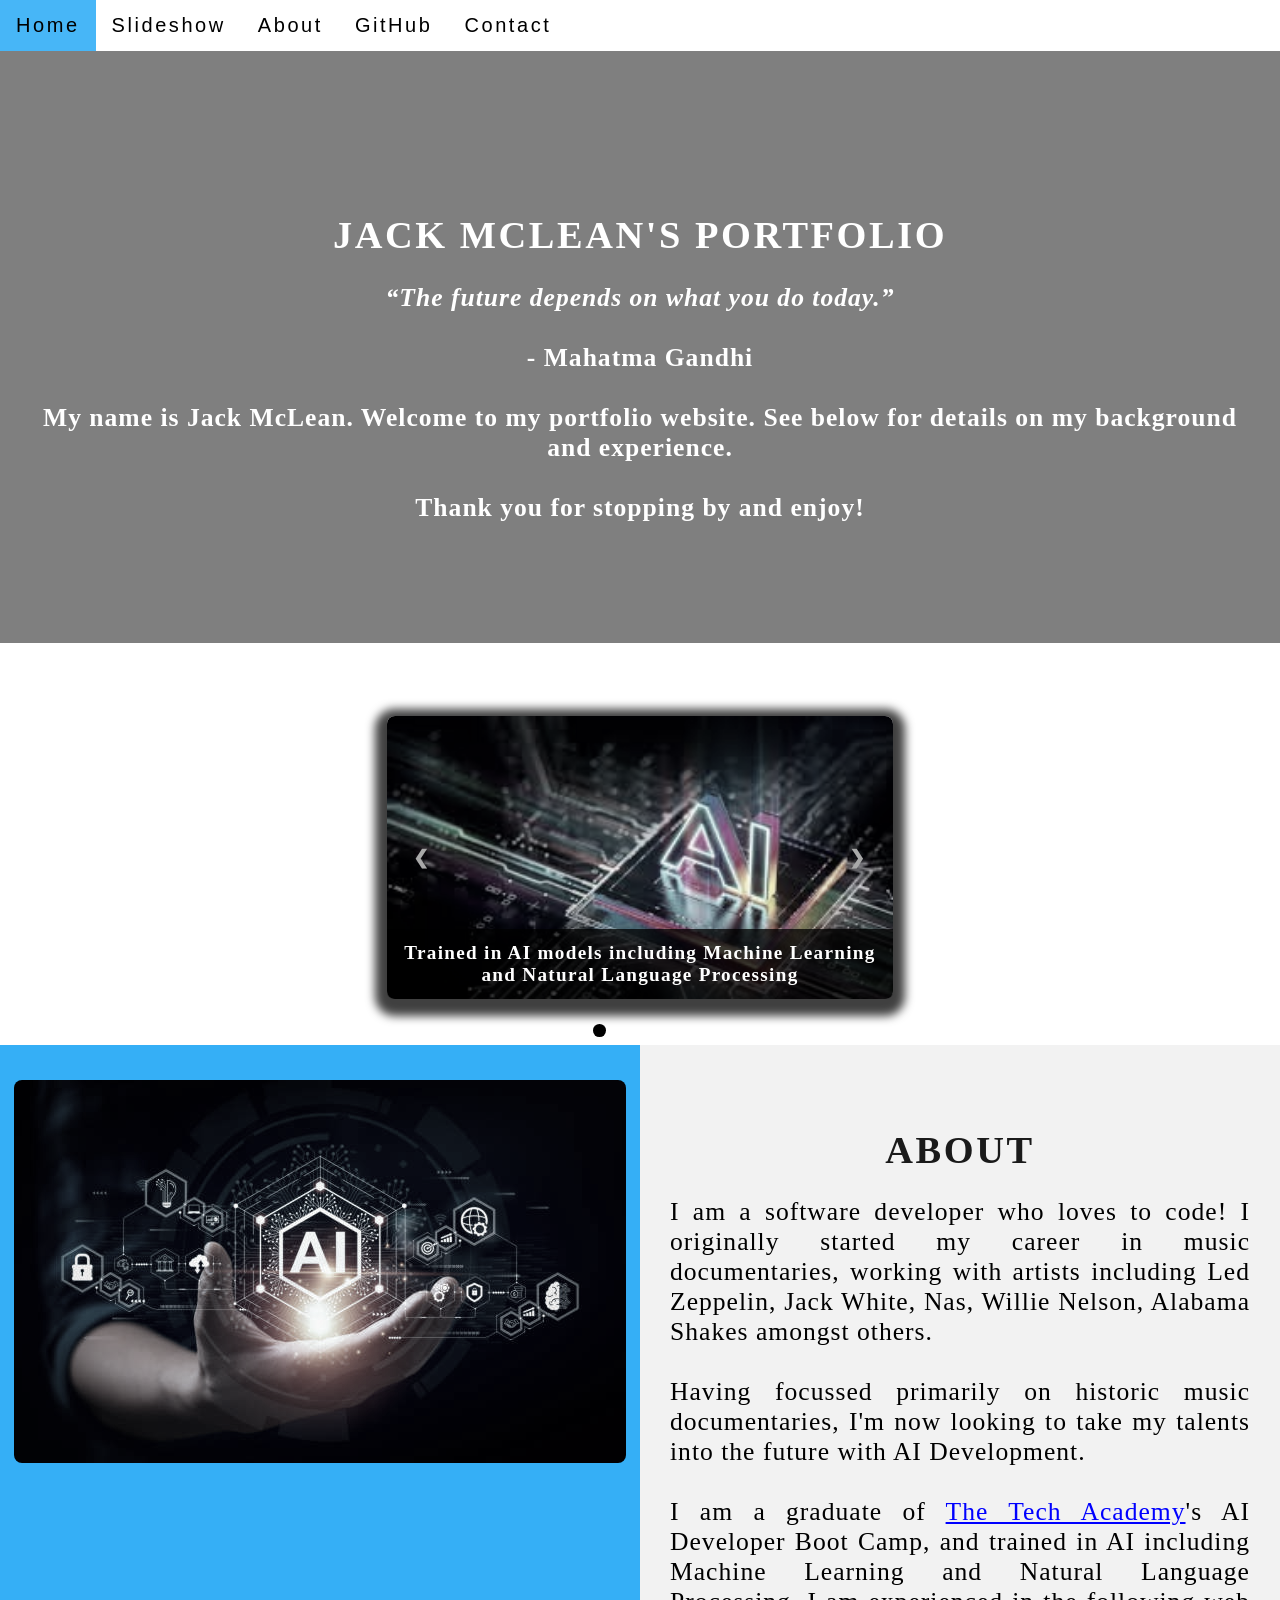
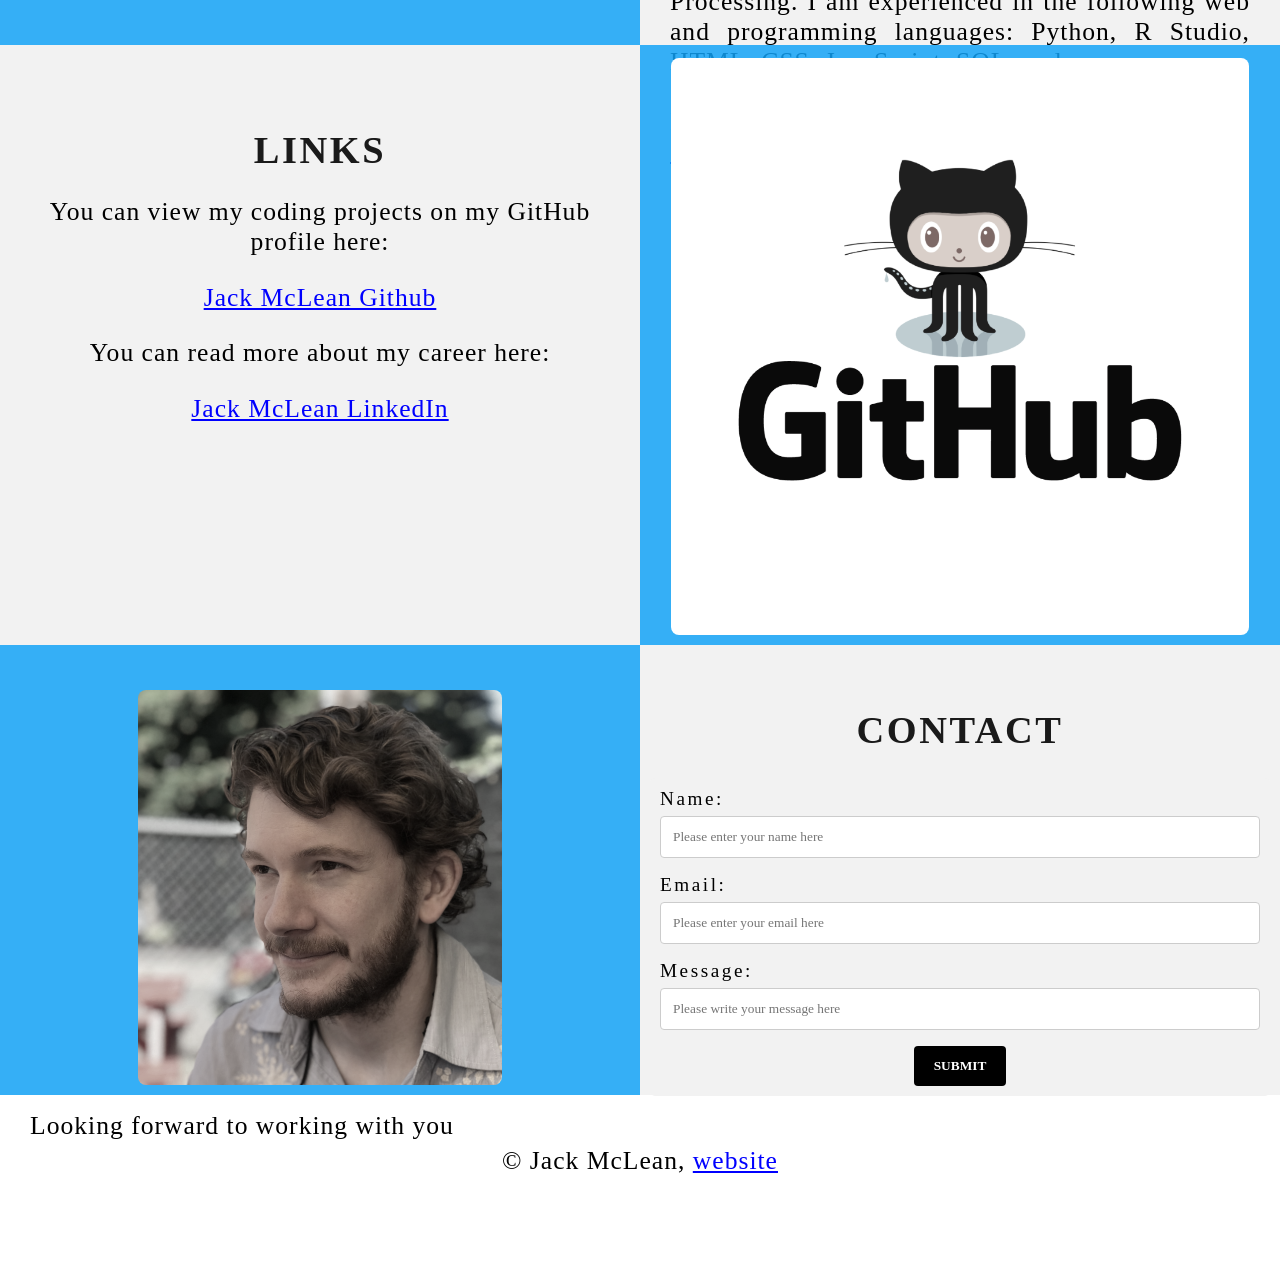
<file: Student_Portfolio/index.html>
<!DOCTYPE html>
<html>
    <!--Head-->
    <head>
        <meta charset="UTF-8">
        <meta name="viewport" content="width=device-width" />
        <title>Jack McLean</title>
        <link rel="shortcut icon" type="img/jpg" href="images/coding_icon.png">
        <link rel="stylesheet" type="text/css" href="stylesheet/portfolio.css">
    </head>

    <!--Body-->
    <body class="Background">
        
        <!--Navbar-->
        <div class="Navbar">
            <a class="active" href="#Home">Home</a>
            <a href="#Slideshow">Slideshow</a>
            <a href="#About">About</a>
            <a href="#GitHub">GitHub</a>
            <a href="#Contact">Contact</a>
        </div>

        <!--Breaks inserted to add space between navbar and the first heading-->
        <br>
        <br>

        <!--Background video-->
        <div id="Home">
            <video autoplay muted loop id="Typing_Video">
                <source src="images/video/Typing.mp4" type="video/mp4">
                <!--Display message if video fails to run-->
                Your browser does not support HTML5 video.
            </video>
        </div>

        <!--Video text-->
        <div class="Video_Text">
            <br>
            <h1 class="white-text">Jack McLean's Portfolio</h1>
            <strong>
                <p class="center">
                    <q>The future depends on what you do today.</q>
                    <br>
                    <br> - Mahatma Gandhi
                    <br>
                    <br> My name is Jack McLean. Welcome to my portfolio website. See below for details on my background and experience.
                    <br>
                    <br> Thank you for stopping by and enjoy! 
                    <br>
                    <br>
                </p>
            </strong>
            <br>
            <br>
        </div>

        <!-- Slideshow section -->
        <div id="Slideshow">
            <div id="Slideshow_Background"> 
                <div id="Slideshow_Container">
                    <br>
                    <!-- Slide 1 of 6 -->
                    <div class="mySlides fade">
                        <img class="Slideshow_Images" src="images/AI image_2.jpg" alt="AI">
                        <div class="text white-text">Trained in AI models including Machine Learning and Natural Language Processing</div>
                    </div>
                    <!-- Slide 2 of 6 -->
                    <div class="mySlides fade">
                        <img class="Slideshow_Images" src="images/HTML_CSS_and_JavaScript.jpeg" alt="HTML, CSS, and JS logos"> 
                        <div class="text white-text">I am a full-stack software developer,<br> trained in:<br>HTML, CSS, JavaScript,</div>
                    </div>
                    <!-- Slide 3 of 6 -->
                    <div class="mySlides fade">
                        <img class="Slideshow_Images" src="images/Python.png" alt="Python logo">
                        <div class="text white-text">the popular programming language Python,</div>
                    </div>
                <!-- Slide 4 of 6 -->
                <div class="mySlides fade">
                    <img class="Slideshow_Images" src="images/SQL_1.png" alt="SQL">
                    <div class="text white-text">I'm trained in SQL and databases</div>
                </div>
                <!-- Slide 5 of 6 -->
                <div class="mySlides fade">
                    <img class="Slideshow_Images" src="images/R Studio_3.png" alt="R Studio">
                    <div class="text white-text">I'm trained in SQL and databases</div>
                </div>
                <!-- Slide 6 of 6 -->
                <div class="mySlides fade">
                    <img class="Slideshow_Images" src="images/Azure.png" alt="Azure">
                    <div class="text white-text">During my internship I used Azure DevOps to track and submit work</div>
                </div>
                    <!-- Previous and next buttons -->
                    <a class="Previous" onclick="plusSlides(-1)">&#10094;</a>
                    <a class="Next" onclick="plusSlides(1)">&#10095;</a>
                </div>
                <br> <!-- Adds a space between the slideshow images and the dots -->

                <!-- Slideshow dots (these are another way for users to navigate through the slideshow) -->
                <div style="text-align: center">
                    <span class="dot" onclick="currentSlide(1)"></span>
                    <span class="dot" onclick="currentSlide(2)"></span>
                    <span class="dot" onclick="currentSlide(3)"></span> 
                    <span class="dot" onclick="currentSlide(4)"></span> 
                </div>
            </div>
        </div>

        <!--About section-->
        <div class="Row" id="About">
            <!--Left column-->
            <div class="Column_2">
                <br>
                <img src="images/AI image_1.jpg" alt="AI Development">
            </div>
            <!--Right column-->
            <div class="Column_1">
                <h1>About</h1>
                <p>
                    I am a software developer who loves to code! I originally started my career in music documentaries, working with artists including Led Zeppelin, Jack White, Nas, Willie Nelson, Alabama Shakes amongst others.  
                    <br>
                    <br>Having focussed primarily on historic music documentaries, I'm now looking to take my talents into the future with AI Development.
                    <br>
                    <br>I am a graduate of <a href="https://www.learncodinganywhere.com" target="_blank">The Tech Academy</a>'s AI Developer Boot Camp, and trained in AI including Machine Learning and Natural Language Processing. I am experienced in the following web and programming languages: Python, R Studio, HTML, CSS, JavaScript, SQL, and more. 
                    <br>
                    <br>I would love to work with you on your project. <a href="#Contact">Contact</a> me below!
                </p>
            </div>
        </div>

        <!--GitHub section-->
        <div class="Row" id="GitHub">
            <!--Left column-->
             <!--Left column-->
             <div class="Column_1">
                <h1>Links</h1>
                <p class="center">
                    You can view my coding projects on my GitHub profile here:
                    <br>
                    <p class="center"><a href="https://github.com/JackRM10" target="_blank">Jack McLean Github</a></p>
                </p>
                <p class="center">
                    You can read more about my career here:
                    <br>
                    <p class="center"><a href="https://www.linkedin.com/in/jack-r-mclean/" target="_blank">Jack McLean LinkedIn</a></p>
            </div>
            <!--Right column-->
            <div class="Column_2">
                <a href="https://github.com/the-tech-academy" target="_blank"><img src="images/GitHub.png" alt="GitHub Logo"></a>
            </div>
        </div>

        <!--Contact section-->
        <div class="Row" id="Contact">
            <!--Contact image, left column-->
            <div class="Column_2 Column_tall">
                <img src="images/Profile pic 2.jpg" alt="Jack McLean">
                <p>Looking forward to working with you</p>
            </div>
            <!--Contact form, right column-->
            <div class="Column_1 Column_tall">
                <h1>Contact</h1>
                <!--This specifies where and how to send the form data; we are leaving it blank-->
                <form action="" method="POST"> <!-- Here we are utilizing a 3rd party service to submit the contact form data, insert your formspree endpoint in the action attribute -->
                    <label>Name:</label>
                        <input type="text" placeholder="Please enter your name here">
                    <label>Email:</label>
                        <input type="text" id="Email" name="Email" placeholder="Please enter your email here">
                    <label>Message:</label>
                        <input type="text" id="Message" name="Message" placeholder="Please write your message here">
                        <input type="submit" value="SUBMIT">
                </form>
            </div>
        </div>

        <!--Footer section-->
        <footer>
            <p>
                <p class="center">&copy Jack McLean, <a href="https://www.jackrmclean.com/" target="_blank">website</a></p>
                <br>
            </p>
        </footer>
        <script src="js/portfolio.js"></script>
    </body>
</html>
</file>
<file: Student_Portfolio/stylesheet/portfolio.css>
/***** GENERAL STYLING *****/

/*Affects entire document */
html {
    scroll-behavior: smooth; /*This ensures that the page scrolling is smooth when the buttons on the nav bar is clicked */
}

/* Body */
body {
    margin: 0%;  /* This ensures our site displays all the way to the edge of the browser screen */
    opacity: 1; /* This and transition affect the page loading fade in effect */
    transition: 3s opacity; /* This causes a 3 second fade in */
    letter-spacing: .2vw; /* vw is a relative measurement, 1vw is equal to 1% of the viewport width */
    font-family: Avant Garde, Helvetica;
    font-size: 1.5vw; 
    overflow-x: hidden; /* This prevents the horizontal scroll bar from appearing when the quote is hovered over */
    user-select: none; /* This prevents the text on the webpage from being highlighted by the user */
}

/* This section contributes to the fade effect for the page that occurs when the page is loaded */
body.fade-out {
    opacity: .1; /* This sets the level of opacity at the start of page load */
}

/* Heading 1 elements */
h1 {
    text-transform: uppercase; /* Capitalizing all h1 headings */
    font-family: "Trebuchet MS", Optima; /* Sets the font family of all h1 headings */
    text-align: center; /* Centering all h1 elements */
    margin-top: 3%; /* Adds a small margin above h1 elements */
    color: #1a1a1a; 
}

/* Heading 1 element hover effect */
h1:hover {
    filter: grayscale(5%); /* Adds a slightly gray filter to the h1 headings when hovered over */
    transform: scale(1.1); /* When the h1 elements are hovered over they increase in size by 1.1 */
    transition: transform 1s; /* This causes the transformation to last 1 second */
}

/* Styling for portfolio title text */
.white-text {
    color: #fff; /* This is used to change the color of the portfolio title text */
    padding-top: 10vh; /* Adds padding (equal to 10% of the viewport height) to the top of the Portfolio Title text */
}

/* Paragraph elements */
p {
    font-family: Perpetua, Rockwell Extra Bold;
    text-align: justify; /* Justify text within paragraph elements */
    letter-spacing: 1px; /* This expands the text slightly */
    font-size: 20px;
    padding-left: 20px; /* Adds padding to the left of the paragraph element */
    padding-right: 20px; /* Adds padding to the right of the paragraph element */
}

/* Paragraph element hover effect */
p:hover {
    transition: transform 1s; /* This makes the transform effect last 1 second */
	transform: scale(1.01); /* This makes the paragraphs increase slightly in size when hovered over */
}

/* Center class - this applies to all elements with the class "center" */
.center {
    text-align: center; /* This center aligns the text */
}

/* Center class hover effect - This only affects the quote, github link, and footer */
.center:hover {
    transition: transform 2s; /* This makes the transform effect last 2 seconds */
    transform: scale(1.1); /* This makes the elements with class "center" increase in size by 1.1 when hovered over */
}

/* Anchor elements */
a {
    color: blue; /* This ensures all links are blue */
    cursor: pointer; /* This ensures all links change the mouse to a pointer when hovered over or clicked */
    text-decoration: underline; /* This ensures all links are underlined */
}

/* Quotation elements */
q {
    font-style: italic; /* This makes the quote italicized */
}

/* Image elements */
img {
    filter: grayscale(75%); /* This rids our pictures of 75% of their color */
    border-radius: 8px; /* Gives all images slightly rounded corners */
    max-width: 100%; /* Ensures all images stay within the width of their container */
    max-height: 100%; /* Ensures all images stay within the height of their container */
    display: block; /* By specifying block display we can ensure our images are able to be centered */
    margin: auto auto auto auto; /* This centers all images */
}

/* Image element hover effects */
img:hover {
	filter: grayscale(5%);  /* Brings back most of the image's color when hovered over */
    transition: transform 1s; /* Transition lasts 1 second */
	transform: scale(1.1); /* Image is increased slightly when hovered over */
}

/* The @media rule is used in media queries to apply different styles for different media/types of devices */
/* On screens 576px and smaller the images will be 100px tall and centered vertically in the column */
@media screen and (max-width: 576px) {
    img {
        height: 100px;
        margin-top: 150px;
    }
}

/* Styling for footer element */
footer {
    padding: 2%; /* This gives the footer padding that is equal to 2% of the width of the element's area */
    background-color: white;
}
/***** END OF GENERAL STYLING *****/

/***** NAVBAR STYLING *****/
.Navbar {
    overflow: hidden; /* This ensures that any content that overflows beyond the boundary of our nav bar is not displayed */
    background-color: rgb(255, 255, 255); /* This colors the navbar black */
    position: fixed; /* This keeps the navbar at the top of the screen as we scroll */
    top: 0; /* This ensures no space is displayed above the navbar */
    width: 100%; /* This makes the navbar span the entire width of the page */
    z-index: 1; /* This ensures other elements don't display over the navbar */
    -webkit-animation: moveNav 5s; /* This applies the moveNav animation below for Safari 4.0 - 8.0 */
    animation: moveNav 5s; /* This applies the moveNav animation for all other browsers */
}

/* moveNav animation effect for moving the nav bar in from the left of the screen */
@keyframes moveNav {
    from {left: -100vw;} /* The navbar is starting off screen to the left */
    to {left: 0vw;} /* This moves the navbar into place on the screen */
}

/* Navbar links */
.Navbar a {
    float: left; /* This specifies that the text floats on the left on the navbar */
    display: block; /* This ensures that other text will be displayed on the same line or row, instead of a new line */
    color: rgb(0, 0, 0); /* This is the font color for text on our navbar */
    padding: 14px 16px; /* This adds padding around our text */
    text-decoration: none; /* This gets rid of the underlines under the text on our navbar */
    font-family: Avant Garde, Helvetica; /* This specifies the font family for text on our navbar */
    font-size: 20px; /* This specifies the font size for text on our navbar */
    text-align: center; /* This centers the text within its container */
    position: relative; /* This sets the text relative to its normal positioning, allowing us to use the animation below */
    -webkit-animation: moveNavText 5.75s; /* Animation for Safari 4.0 - 8.0 */
    animation: moveNavText 5.75s; /* Applies the moveNavText animation for 5.75s */ 
}

/* moveNavText animation effect for moving the navbar text from above the view to the navbar */
@keyframes moveNavText {
    from {top: -100vw;} /* This sets the navbar text 100% above the viewport */
    to {top: 0vw;} /* This lowers the navbar text onto the navbar */
}

/* Screens 576px and smaller will display navbar links equally distributed */
@media screen and (max-width: 576px) {
    .Navbar a{
        width: 25%; /* This makes each link take up 1/4 of the navbar */
        font-size: 12px;
    }
}

/* Navbar hover effects */
.Navbar a:hover {
    background-color: #000000; /* Defines the background color that will display when you hover over the link */
    color: rgb(255, 255, 255); /* This defines the font color that will display when navbar a elements are hovered over */
    font-weight: bold; /* This makes the text on the navbar bold when hovered over */
}

/* Navbar home button */
.Navbar a.active { /* This targets the a element on the navbar with the "active" class */
    background-color: rgba(16, 161, 245, 0.767);
}
/***** END OF NAVBAR STYLING *****/

/***** VIDEO STYLING *****/
/* Formatting for background video */
#Typing_Video {
    position: fixed; /* This fixes the video to the page */
    right: 0; /* This ensures there is no space between the edge of the video and the edge of the page */
    bottom: 0; /* This ensures no space between the bottom of the video and the bottom of the page */
    min-width: 100%; /* This ensures the video is displayed across the full width of the page */
    z-index: -1; /* This places the video behind the other elements on the page */
}

/* Screens that are 576px and smaller will not display the background video */
@media screen and (max-width: 576px) {
    #Typing_Video {
        display: none;
    }
}

/* Texts over the video */
.Video_Text {
    background: rgba(0, 0, 0, 0.5); /* This provides a semi-transparent background for the text to sit over */
    color: white; /* Makes the font color white */
    width: 100%; /* Ensures the video-text container fills the width of the video */
    padding: 20px; /* This adds padding around the video-text container so that the background goes slightly beyond the text */
    position: relative; /* This sets the text relative to its normal positioning, allowing us to use the animation below */
    -webkit-animation: moveVideoText 5.75s;
    animation: moveVideoText 5.75s;
}

/* This animation effect causes the overlay video text to move up from the bottom of the page upon page load */
@keyframes moveVideoText {
    from {top: -100vw;} /* This sets the position of the video text to above the viewport */
    to {top: 0vw;} /* This moves the video text to the normal positioning on the viewport */
}
/***** END OF VIDEO STYLING *****/

/***** Slideshow Styling *****/
#Slideshow_Background {
    background: rgba(255, 255, 255, 0.35); /* This creates a slightly transparent white background that's palced over the video in the background */    
}

.mySlides{
    display: none; /* This prevents the images from being displayed, we will use JS to display these */
}

/* Slideshow section / container */
#Slideshow_Container {
    width: 39.5vw; /* Relative sizing of the container for the slidewshow set to 39.5% of the viewport width */
    height: auto; /* The height of the container is automatically adjusted based on the content it is displaying */
    padding-top: 4%; /* Adds a small padding to the top of the slideshow container */
    position: relative; /* This sets the container relative to its normal positioning */
    margin:auto; /* This will horizontally center the container on the page */
}

/* Remove the underline from the previous and next buttons on the slideshow */
#Slideshow_Container a {
    text-decoration: none;
}

/* Images contained within the slideshow */
.Slideshow_Images {
    vertical-align: middle; /* This centers the images vertically within the slideshow container */
    height: auto; /* The height of the images is automatically adjusted based on the content, ie if your images are different sizes, they will display as different sizes */
    box-shadow: 0px 5px 10px 12px rgba(0, 0, 0, .75); /* Adds a shadow around the slideshow images */
    width: 100%; /* The width of the images is automatically adjusted based on the content */
}

/* Next and previous buttons */
.Previous, .Next {
    cursor: pointer; /* Changes the mouse to a pointer when the buttons are selected */
    position: absolute; /* This makes the next and previous buttons positioned relative to the slideshow container */
    top: 50%; /* This moves the buttons up in the slideshow container */
    width: auto; /* The width of the buttons is automatically adjusted based on the content */
    padding: 2vw; /* Adds padding equal to 2% of the viewport width */
    color: darkgray; 
    font-weight: bold;
    font-size: 1.5vw;
    border-radius: 0 3px 3px 0; /* Adds a slightly rounded border on the top and bottom right corners */
    user-select: none; /* This property makes it so that the user cannot highlight the text */
    transition: 0.6s ease; /* This specifies the details of the hover transition for these elements */
}

/* Positioning the next button on the right hand side */
.Next {
    right: 0; /* This moves the next button to the right side of the slideshow container */
    border-radius: 3px 0 0 3px; /* This changes the border radius on the next button to the top and bottom left of the button */
}

/* Hover effect on slide show buttons */
.Previous:hover, .Next:hover {
    background-color: rgba(0, 0, 0, 0.8); /* Makes the background of the arrows a transparent gray color */
    color: white; /* Makes the arrows white when hovered over */
}

/* Slideshow text */
.text {
    color: white; 
    padding: 1vw;
    position: absolute; /* This ensures the text is positioned within the image */
    bottom: 0; /* This property sets the text at the bottom of the image */
    width: 100%; /* The element covers the full width of the image */
    text-align: center; /* The text is center aligned within the image */
    font-family: Perpetua, Rockwell Extra Bold;
    letter-spacing: .1vw; /* This gives slight spacing between the letters */
    font-size: 1.5vw; /* Font size is relative to the size of the viewport width */
    background-color: rgba(0, 0, 0, 0.75); /* Gives a slightly transparent black background */
    font-weight: bold;
    border-radius: 0px 0px 7px 7px; /* Gives the text background rounded corners on the bottom left and right corners */
}

/* Styling of the dots under the slideshow */
.dot {
    cursor: pointer; /* The cursor changes to pointer when hovered over the dots */
    height: 1vw; /* The dots are sized relative to the viewport width */
    width: 1vw;
    margin: .25vw; /* adds additional spacing between the dots */ 
    background-color: white; /* Makes the dots white */
    border-radius: 50%; /* Makes the dots circles by rounding each corner */
    display: inline-block; /* Allows the dots to sit next to eachother rather than on a new line */
    transition: background-color 0.6s ease; /* When clicked on the dots transition to a different color when clicked or hovered over (the affect is defined below) */
    z-index: 1; /* This ensures the dots will be displayed above any other elements */
}

/* Hover effect for slideshow dots */
.active, .dot:hover {
    background-color: black; /* Sets the color of the dots when active or hovered over */
}

/* Fading animation for slideshow */
.fade {
    animation-name: fade; /* Fade animation is defined below */
    animation-duration: 1.5s; /* The animation lasts 1.5 seconds */
    -webkit-animation-name: fade; /* Same as above for Safari 4.0-8.0 */
    -webkit-animation-duration: 1.5s;
}

@-webkit-keyframes fade {
    from {opacity: .4;} /* Image starts transparent */
    to {opacity: 1;} /* Image ends opaque */
}

@keyframes fade {
    from {opacity: .4;} /* Image starts transparent */
    to {opacity: 1;} /* Image ends opaque */
}
/***** End Slideshow Styling *****/

/***** TABLE STYLING -  this section covers the styling of the columns and rows within the table *****/
* { /* The asterisk is a universal selector that applies this effect to all elements on the page */
    box-sizing: border-box; /* This creates a box with a border within which we will place most of our text */
} 

.Column_1 {
    float: left;
    width: 50%; /* This ensures the column takes up half of the page width */
    padding: 10px;
    padding-top: 5%; /* This ensures there is space between the top of the column and our headings */
    height: 600px; /* This sets the height of the column to 600px -  this may need to be adjusted depending on the text you enter */
    background-color: #f2f2f2; /* Sets the background color of the columns with class Column_1 */
}

/* Screens 576px and smaller will display a scroll bar if the text overflows the column height */
@media screen and (max-width: 576px) {
    .Column_1 {
        overflow: auto;
    }
}

.Column_2 {
    float: left;
    width: 50%;
    padding: 10px;
    padding-top: 1%;
    height: 600px;
    background-color: rgba(16, 161, 245, 0.842);
}

/* This class is applied to the columns in the final row, overriding the height and padding to provide more room for the contact form  while keeping the rest of the formatting from Column_1 or Column_2 */
.Column_tall {
    padding-top: 3.5%;
    height: 450px;
}

/* This inserts something after the content of selected elements (in this case the elements with class "Row") */
.Row:after {
	content: ""; /* By leaving this blank, we are allowing the footer (covered lower down) to be displayed - removing it makes the footer overwrite a column */
	display: table; /* The display property specifies the type of display behavior; the table value tells the browser to treat the element as a table */
	clear: both; /* This clears any other elements from floating on the left or the right of an element */
}
/***** END OF TABLE STYLING *****/

/***** CONTACT FORM STYLING *****/
/* input[type=text] targets all text input sections of the contact form */
input[type=text] {
    width: 100%; /* Each input box covers the full width of the container */
    padding: 12px; /* Adds padding within the text box */
    border: 1px solid #ccc; /* Setting a solid border and its color */
    border-radius: 4px; /* Slightly rounds the corners of the text box border */
    box-sizing: border-box; /* This creates a box with a border around the contact form input boxes */
    margin-top: 6px; /* Adds a margin to the top of the text box */
    margin-bottom: 16px; /* Adds a margin to the bottom of the text box */
    resize: vertical; /* This allows the user to resize the text boxes vertically */
    font-family: Perpetua, Rockwell Extra Bold;
}

/* Hover effects for input boxes */
input[type=text]:hover {
    box-shadow: 0 0 5px #00004d inset; /* This creates a blue shadow in the text box when hovered over by the user */
}

/* Submit button */
input[type=submit] {
    background-color: black; /* Sets the background color of the submit button to black */
    color: white; /* Sets the font color of the Submit button to white */
    font-weight: bold; /* Makes the font of the submit button bold */
    padding: 12px 20px; /* Adds padding to the submit button */
    border: none; /* Removes the border from the submit button */
    border-radius: 4px; /* Gives the submit button the same rounded corners as the text boxes */
    cursor: pointer; /* Changes the cursor to pointer when over the submit button */
    display: block; /* Allows the submit button to be centered */
    margin-left: auto; /* In combination with "margin-right: auto" this will center the submit button */
    margin-right: auto;
    font-family: Perpetua, Rockwell Extra Bold;
}

/* Hover effect for submit button */
input[type=submit]:hover {
    background-color: white; /* Turns the background of the submit button white when the user hovers over it */
    color: black; /* Turns the font black when hovered over */
    transform: scale(1.5); /* Makes the button increase 1.5 times in size */
    transition: transform 1.5s; /* Makes the transform effect last 1.5 seconds */
}

/* Form element */
form {
    border-radius: 5px; /* Rounds the corners of the contact form */
    background-color: #f2f2f2; 
    padding: 10px; /* Adds padding to the contact form */
    font-family: "Trebuchet MS", Optima;
}
/***** END OF CONTACT FORM STYLING *****/

/***** Media Query Section *****/
/*Media rules for paragraph font size for different screen sizes*/
@media screen and (max-width: 527px) {
    p {
        font-size: 3.75vw;
    }
}

@media screen and (min-width: 528px) and (max-width: 660px) {
    p {
        font-size: 3.5vw;
    }
}

@media screen and (min-width: 661px) and (max-width: 799px) {
    p {
        font-size: 2.75vw;
    }
}

@media screen and (min-width: 800px) and (max-width: 924px) {
    p {
        font-size: 2.5vw;
    }
}

@media screen and (min-width: 925px) and (max-width: 1050px) {
    p {
        font-size: 2.25vw;
    }
}

@media screen and (min-width: 1051px) and (max-width: 1310px) {
    p {
        font-size: 2vw;
    } 
}

@media screen and (min-width: 1311px) and (max-width: 1535px) {
    p {
        font-size: 1.75vw;
    }
}

@media screen and (min-width: 1536px) and (max-width: 2269px) {
    p {
        font-size: 1.5vw;
    }
}

@media screen and (min-width: 2270px) {
    p {
        font-size: 1.35vw;
    }
}

/*Media rule for navbar links for different screen sizes*/
/* Screens 1080px and smaller will display navbar links equally distributed */
@media screen and (max-width: 1080px) {
    .Navbar a{
        width: 20%; /* This sets each navbar link to 1/5 of the navbar */
        font-size: 2.5vw;
    }
}

/* Media rules to enlarge the font of the white text for smaller screens */
@media screen and (max-width: 1080px) {
    .quote{
        font-size: 3.5vw;
    }

    .white-text {
        font-size: 4.5vw;
    }
}

/* Media rules to increase the size of the columns for larger screens */
@media screen and (min-width: 1725px) {
    .Column_1 {
        height: 550px;
    }
    .Column_2 {
        height: 550px;
    }
}


/*Media rule to remove margin-top from h1 elements for extra large screens (so that the paragraph text fits in the column*/
@media screen and (min-width: 2000px) {
    h1{
        margin-top: 0;
    }
}
/***** End of Media Query Section *****/
</file>
